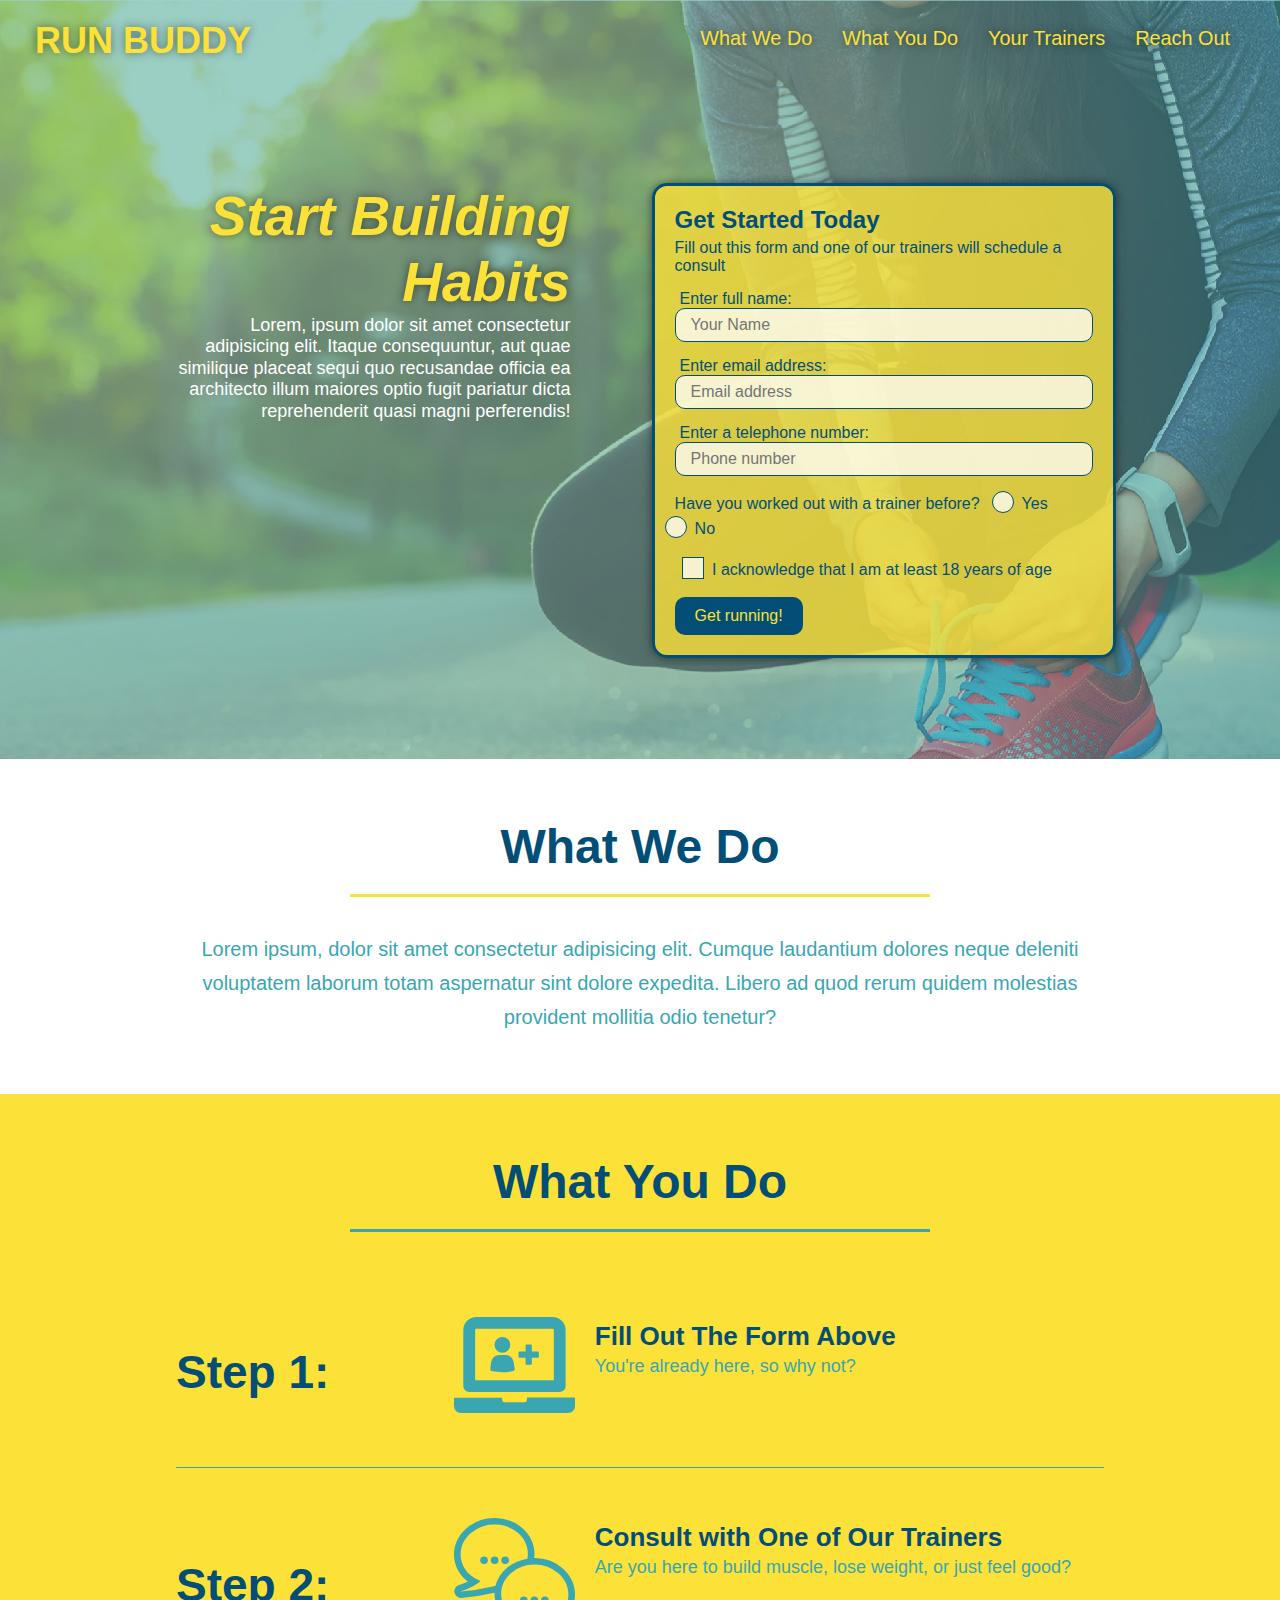
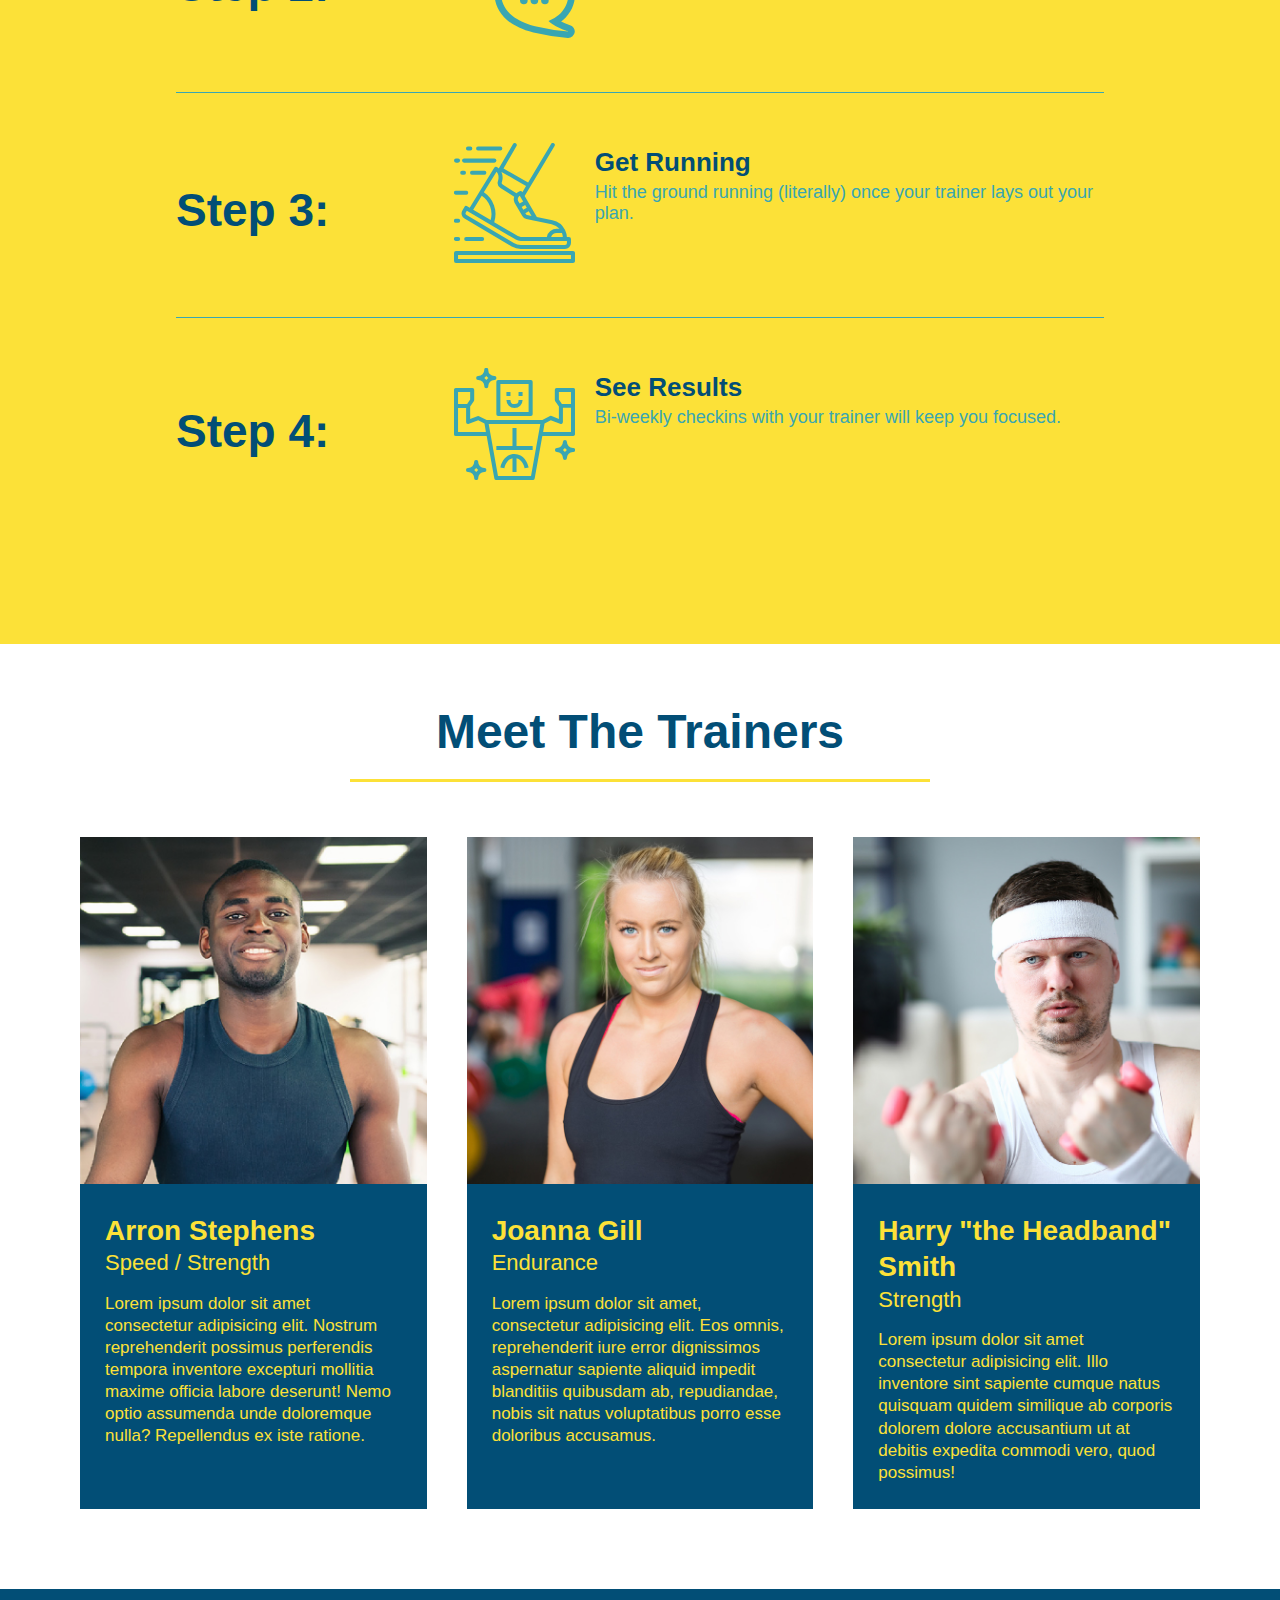
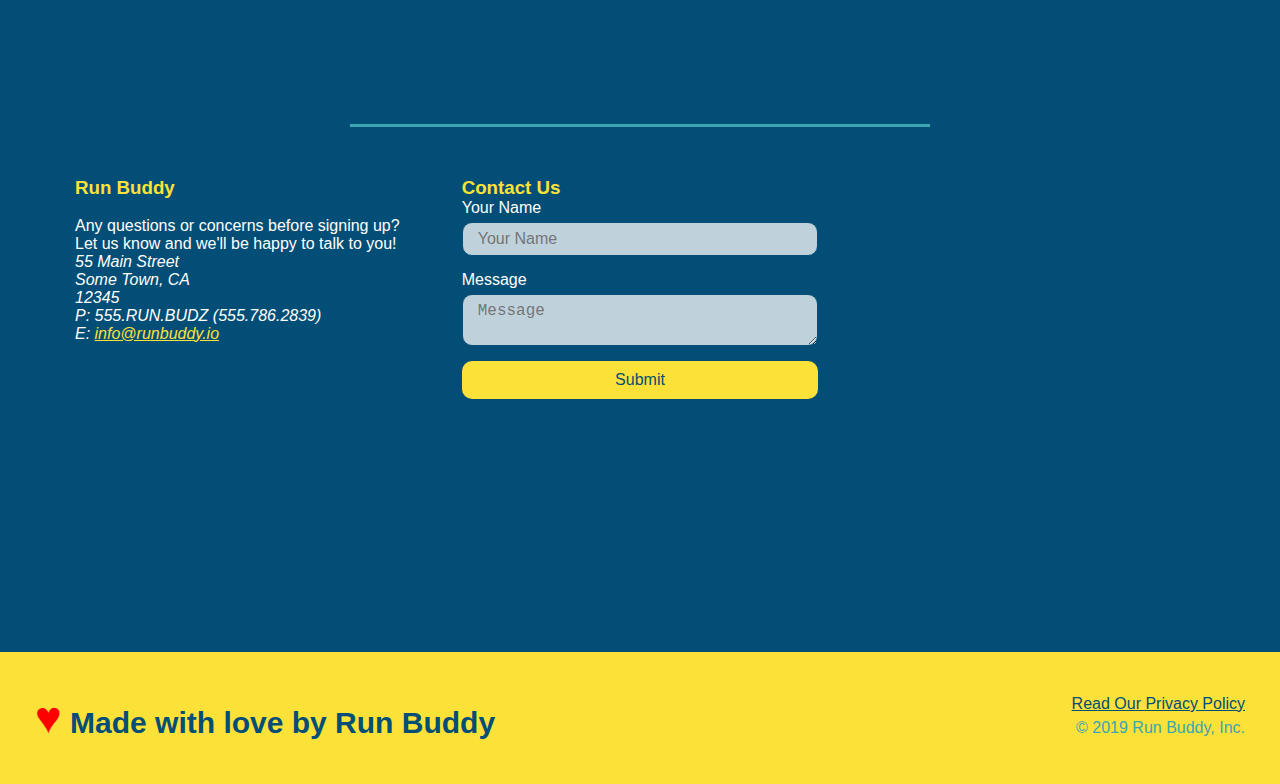
<file: index.html>
<!DOCTYPE html>
<html lang="en">

    <head>
        <meta charset="UFT-8" />
        <meta name="viewport" content="width=device-width, intial-scale=1.0" />
        <title>Run Buddy</title>
        <link rel="stylesheet" href="./assets/css/style.css" />
    </head>

    <body>

        <header>
            <h1>
                <a href="/">RUN BUDDY</a>
            </h1>
            <nav>
                <ul>
                    
                    <li>
                        <a href="#what-we-do">What We Do</a>
                    </li>
                    <li>
                        <a href="#what-you-do">What You Do</a>
                    </li>
                    <li>
                        <a href="#your-trainers">Your Trainers</a>
                    </li>
                    <li>
                        <a href="#reach-out">Reach Out</a>
                    </li>
                    
                </ul>
            </nav>
        </header>

        <!--hero jumbotron-->
        <section class="hero">
            <div class="hero-cta">
                <h2>Start Building Habits</h2>
                <p>
                    Lorem, ipsum dolor sit amet consectetur adipisicing elit. Itaque consequuntur, aut quae similique placeat sequi quo recusandae officia ea architecto illum maiores optio fugit pariatur dicta reprehenderit quasi magni perferendis!
                </p>
            </div>
            <div class="hero-form">
                <h3>Get Started Today</h3>
                <p>Fill out this form and one of our trainers will schedule a consult</p>
                <!--form element-->
                <form>
                    <label for="name">Enter full name:</label>
                    <input type="text" placeholder="Your Name" name="name" id="name" class="form-input"/>
                    <label for="email">Enter email address:</label>
                    <input type="email" placeholder="Email address" name="email" id="email" class="form-input"/>
                    <label for="phone">Enter a telephone number:</label>
                    <input type="tel" placeholder="Phone number" name="phone" id="phone" class="form-input"/>
                    <p>
                        Have you worked out with a trainer before?
                        <span class="radio-wrapper">
                            <input type="radio" name="trainer-confirm" id="trainer-yes" />
                            <label for="trainer-yes">Yes</label>
                        </span>
                        <span class="radio-wrapper">
                            <input type="radio" name="trainer-confirm" id="trainer-no" />
                            <label for="trainer-no">No</label>
                        </span>
                    </p>
                    <p>
                        <span class="checkbox-wrapper">
                            <input type="checkbox" name="18-confirm" id="18-yes" /> 
                            <label for="18-yes">
                                I acknowledge that I am at least 18 years of age
                            </label>
                        </span>   
                    </p>
                    <button type="submit">
                        Get running!
                    </button>
                </form>
            </div>
        </section>
        <!--End hero-->

        <!--What we do section-->
        <section id="what-we-do" class="intro">
           <div class="flex-row">
            <h2 class="section-title primary-border">What We Do</h2>
            </div>
            <div class="flex-row">
                <p>
               Lorem ipsum, dolor sit amet consectetur adipisicing elit. Cumque laudantium dolores neque deleniti voluptatem laborum totam aspernatur sint dolore expedita. Libero ad quod rerum quidem molestias provident mollitia odio tenetur?
                </p>
            </div>
        </section>

        <!--What you do section-->
        <section id="what-you-do" class="steps">
            <div class="flex-row">
            <h2 class="section-title secondary-border">What You Do</h2>
            </div>

            <div class="step">
                <h3>Step 1:</h3>
                <div class="step-info">
                    <div class="step-img">
                    
                        <img src="./assets/images/01-04-svgs/step-1.svg" alt=""/>
                    </div>
                    <div class="step-text">
                        <h4>Fill Out The Form Above</h4>
                        <p>You're already here, so why not?</p>
                    </div>
                </div>
            </div>

            <div class="step">
                <h3>Step 2:</h3>
                <div class="step-info">
                    <div class="step-img">
                        <img src="./assets/images/01-04-svgs/step-2.svg" alt="" />
                    </div>
                    <div class="step-text">
                        <h4>Consult with One of Our Trainers</h4>
                        <p>Are you here to build muscle, lose weight, or just feel good?</p>
                    </div>
                </div>
            </div>

            <div class="step">
                <h3>Step 3:</h3>
                <div class="step-info">
                    <div class="step-img">
                        <img src="./assets/images/01-04-svgs/step-3.svg" alt="" />
                    </div>
                    <div class="step-text">
                        <h4>Get Running</h4>
                        <p>Hit the ground running (literally) once your trainer lays out your plan.</p>
                    </div>
                </div>
            </div>

            <div class="step">
                <h3>Step 4:</h3>
                <div class="step-info">
                    <div class="step-img">
                        <img src="./assets/images/01-04-svgs/step-4.svg" alt="" />
                    </div>
                    <div class="step-text">
                        <h4>See Results</h4>
                        <p>Bi-weekly checkins with your trainer will keep you focused.</p>
                    </div>
                </div>
            </div>
        </section>

        <!--Meet the trainers section-->
        <section id="your-trainers">
            <div class="flex-row">
            <h2 class="section-title primary-border">Meet The Trainers</h2>
            </div>
            <div class="trainers">
                <article class="trainer">
                    <img src="./assets/images/01-05-trainers/trainer-1.jpg" alt="Arron Stephens in his workout clothes, ready to pump iron" />
                    <div class="trainer-bio">
                        <h3 class="trainer-name">Arron Stephens</h3>
                        <h4 class="trainer-role">Speed / Strength</h4>
                        <p>
                        Lorem ipsum dolor sit amet consectetur adipisicing elit. Nostrum reprehenderit possimus perferendis tempora inventore excepturi mollitia maxime officia labore deserunt! Nemo optio assumenda unde doloremque nulla? Repellendus ex iste ratione.
                        </p>
                    </div>
                </article>

                <article class="trainer">
                    <img src="./assets/images/01-05-trainers/trainer-2.jpg" alt="Joanna Gill cooling down after a workout" />
                    <div class="trainer-bio">
                        <h3 class="trainer-name">Joanna Gill</h3>
                        <h4 class="trainer-role">Endurance</h4>
                        <p>
                        Lorem ipsum dolor sit amet, consectetur adipisicing elit. Eos omnis, reprehenderit iure error dignissimos aspernatur sapiente aliquid impedit blanditiis quibusdam ab, repudiandae, nobis sit natus voluptatibus porro esse doloribus accusamus.
                        </p>
                    </div>
                </article>

                <article class="trainer">
                    <img src="./assets/images/01-05-trainers/trainer-3.jpg" alt="Harry Smith wearing a headband and comically lifting small pink weights" />
                    <div class="trainer-bio">
                        <h3 class="trainer-name">Harry "the Headband" Smith</h3>
                        <h4 class="trainer-role">Strength</h4>
                        <p>
                        Lorem ipsum dolor sit amet consectetur adipisicing elit. Illo inventore sint sapiente cumque natus quisquam quidem similique ab corporis dolorem dolore accusantium ut at debitis expedita commodi vero, quod possimus!
                        </p>
                    </div>
                </article>
            </div>
        </section>

        <!--Reach out section-->
        <section id="reach-out" class="contact"> 
            <h2 class="section-title secondary-border">Reach Out</h2>
            <div class="contact-info">
                <div>
                    <h3>Run Buddy</h3>
                    <p>
                    <br/>
                    Any questions or concerns before signing up?
                    <br/>
                    Let us know and we'll be happy to talk to you!
                    </p>
                    <address>
                    55 Main Street <br/>
                    Some Town, CA <br/>
                    12345<br/>
                    P: 555.RUN.BUDZ (555.786.2839)<br/>
                    E: <a href="mailto:info@runbuddy.io">info@runbuddy.io</a>
                    </address>
                </div>
                <div class="contact-form">
                    <h3>Contact Us</h3>
                    <form>
                        <label for="contact-name">Your Name</label>
                        <input type="text" id="contact-name" placeholder="Your Name"/>

                        <label for="contact-message">Message</label>
                        <textarea id="ntact-message" placeholder="Message"></textarea>

                        <button type="submit">Submit</button>
                    </form>
                </div>
            
                <iframe src="https://www.google.com/maps/embed?pb=!1m18!1m12!1m3!1d2824.956876435291!2d-93.13437558463787!3d44.92421247909829!2m3!1f0!2f0!3f0!3m2!1i1024!2i768!4f13.1!3m3!1m2!1s0x87f62afc04e13765%3A0x6ba82b7fe0248fc9!2sMojo%20Monkey%20Donuts!5e0!3m2!1sen!2sus!4v1651089837836!5m2!1sen!2sus" style="border:0;" allowfullscreen="" loading="lazy" referrerpolicy="no-referrer-when-downgrade"></iframe>
                
                
            </div>
        </section>

        <!--footer-->
        <footer>
            <h2> <span style= "font-size: 150%; color: red;">&hearts;</span> Made with love by Run Buddy</h2>
            <div>
                <a href="./privacy-policy.html">Read Our Privacy Policy</a><br />
                &copy; 2019 Run Buddy, Inc.
            </div>
        </footer>

    </body>

</html>
</file>
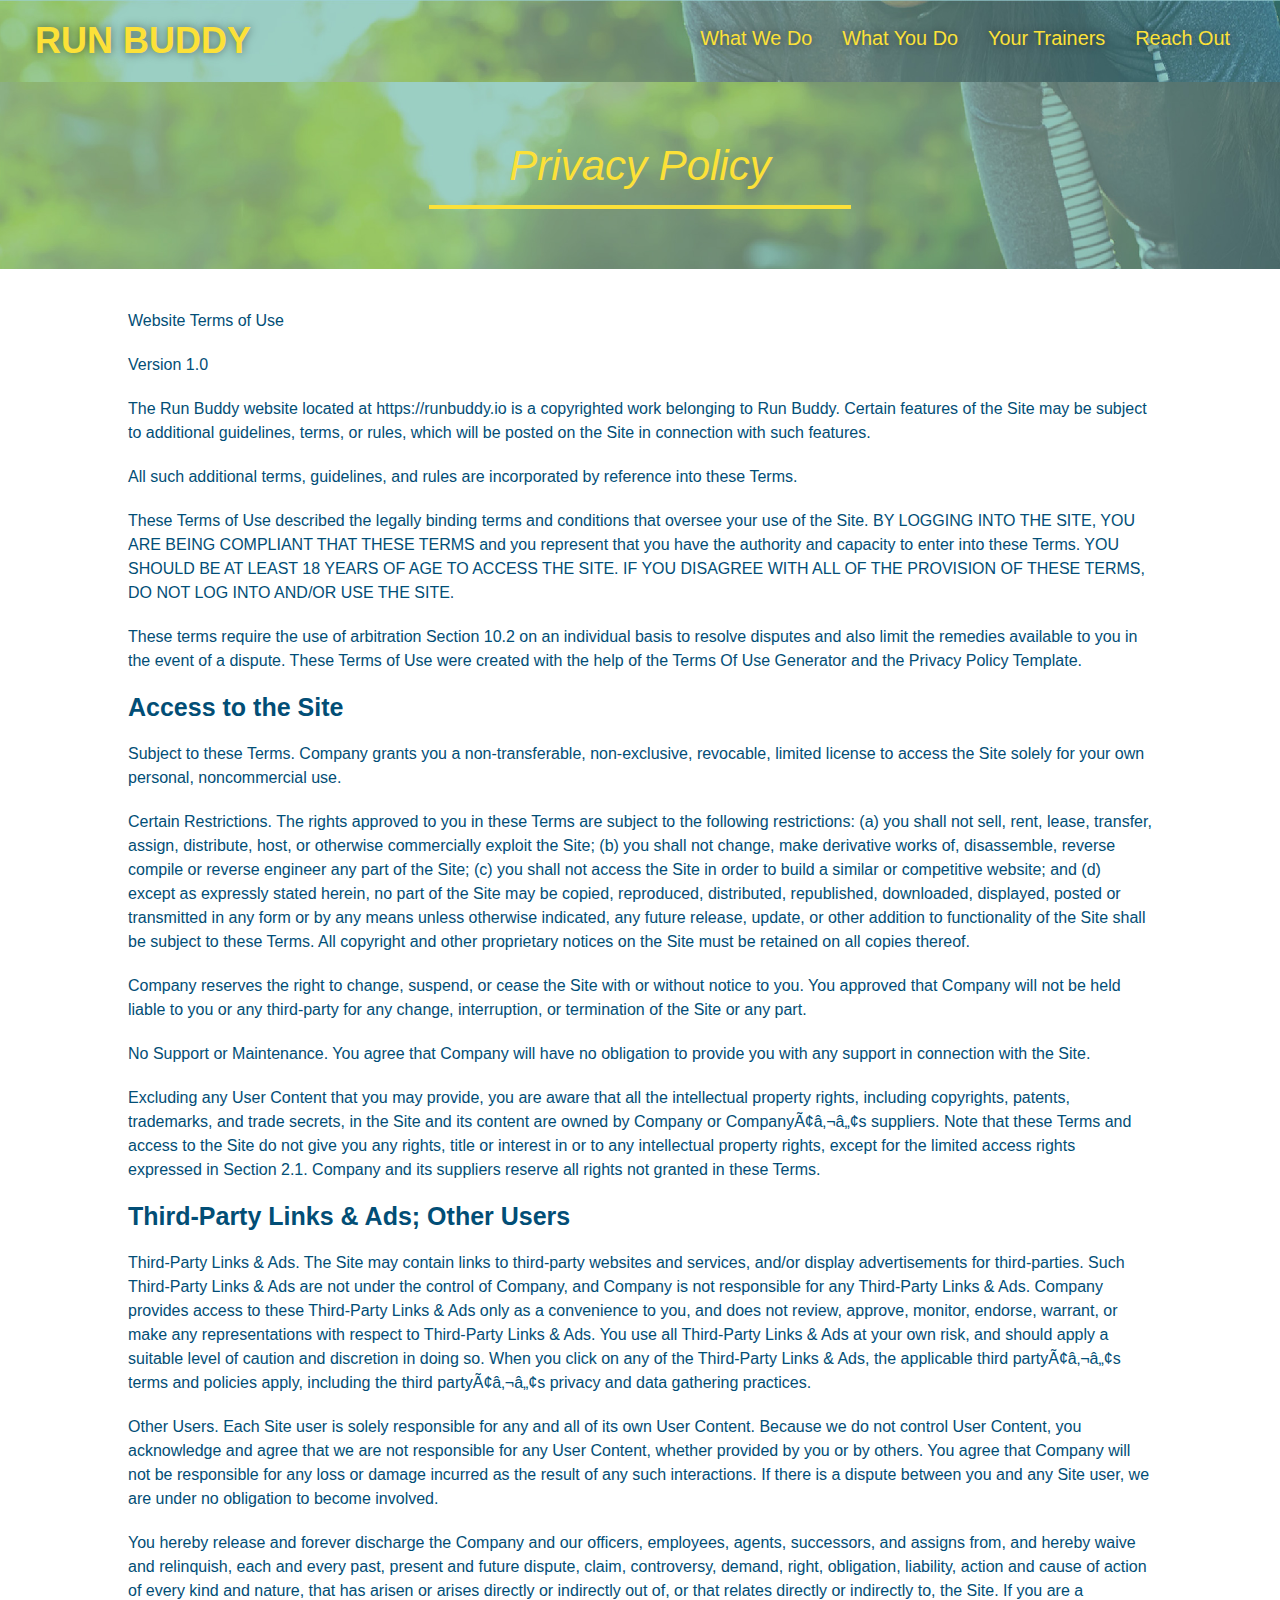
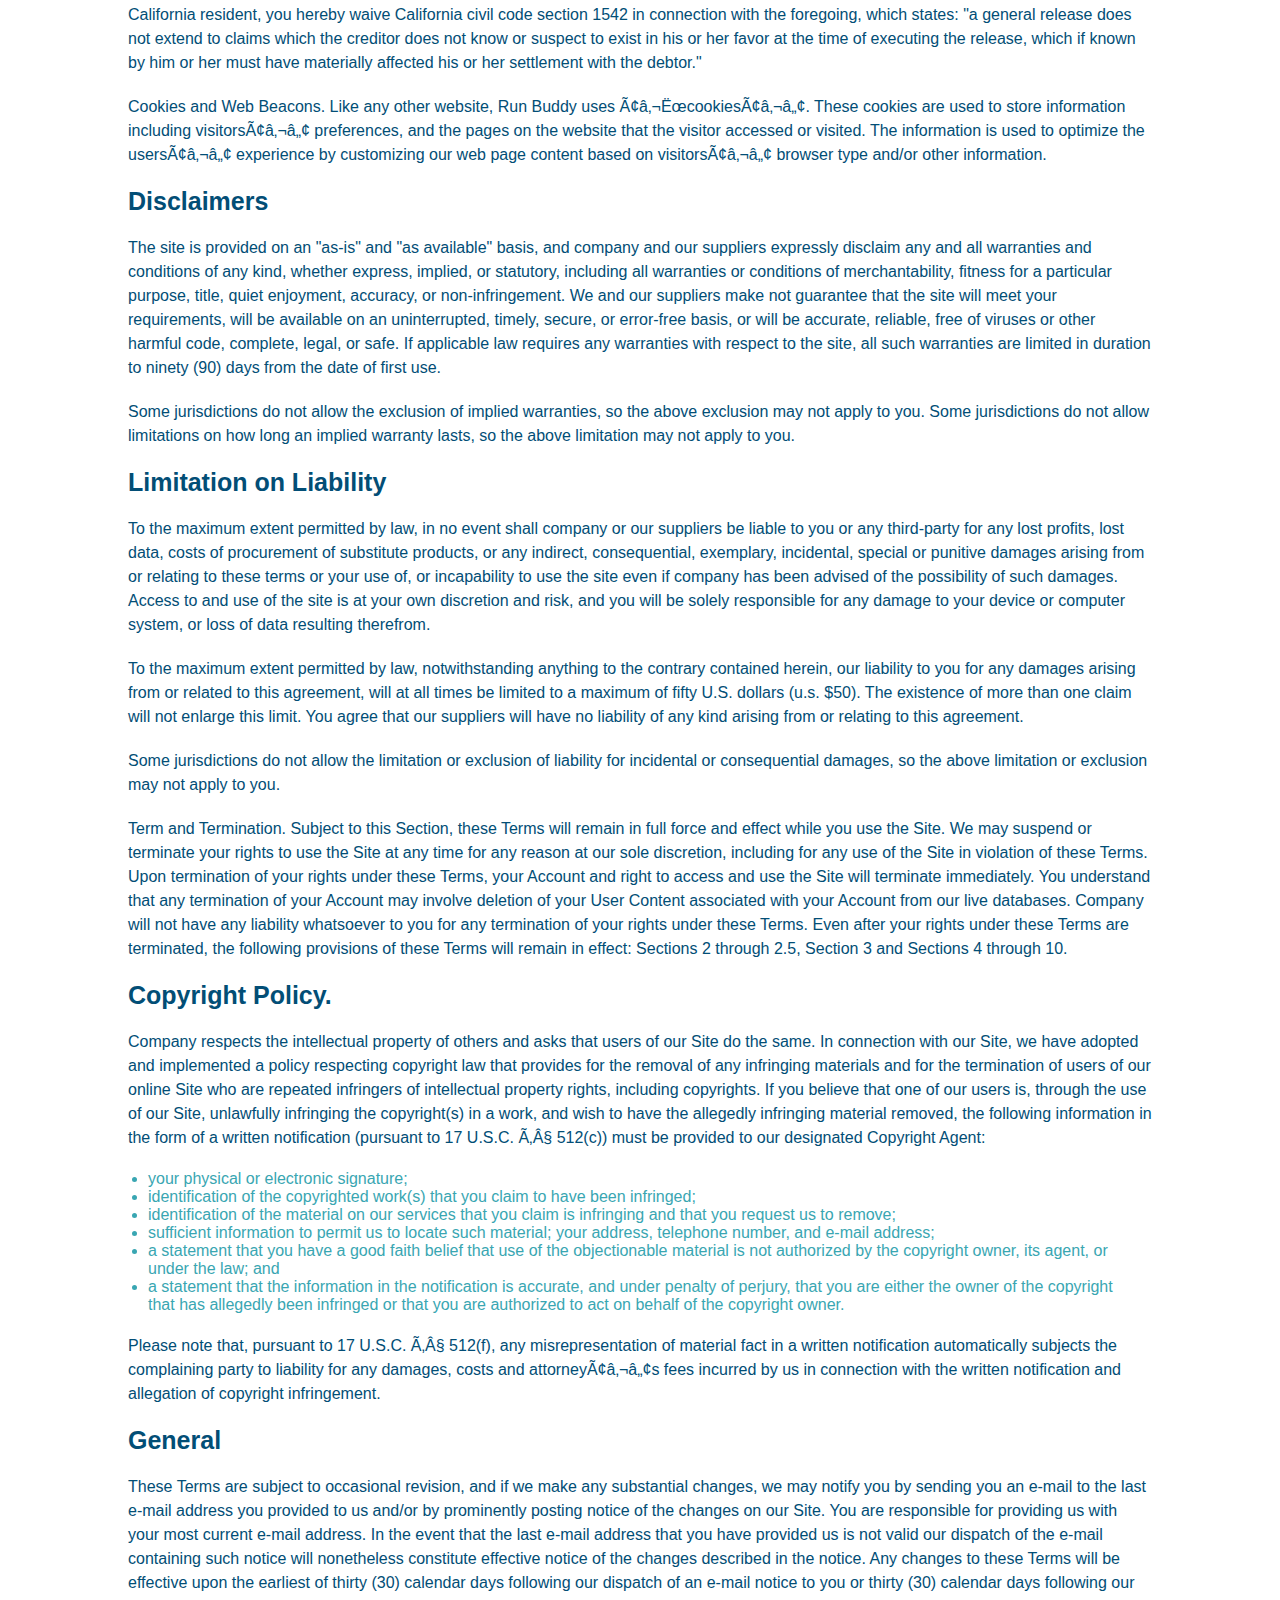
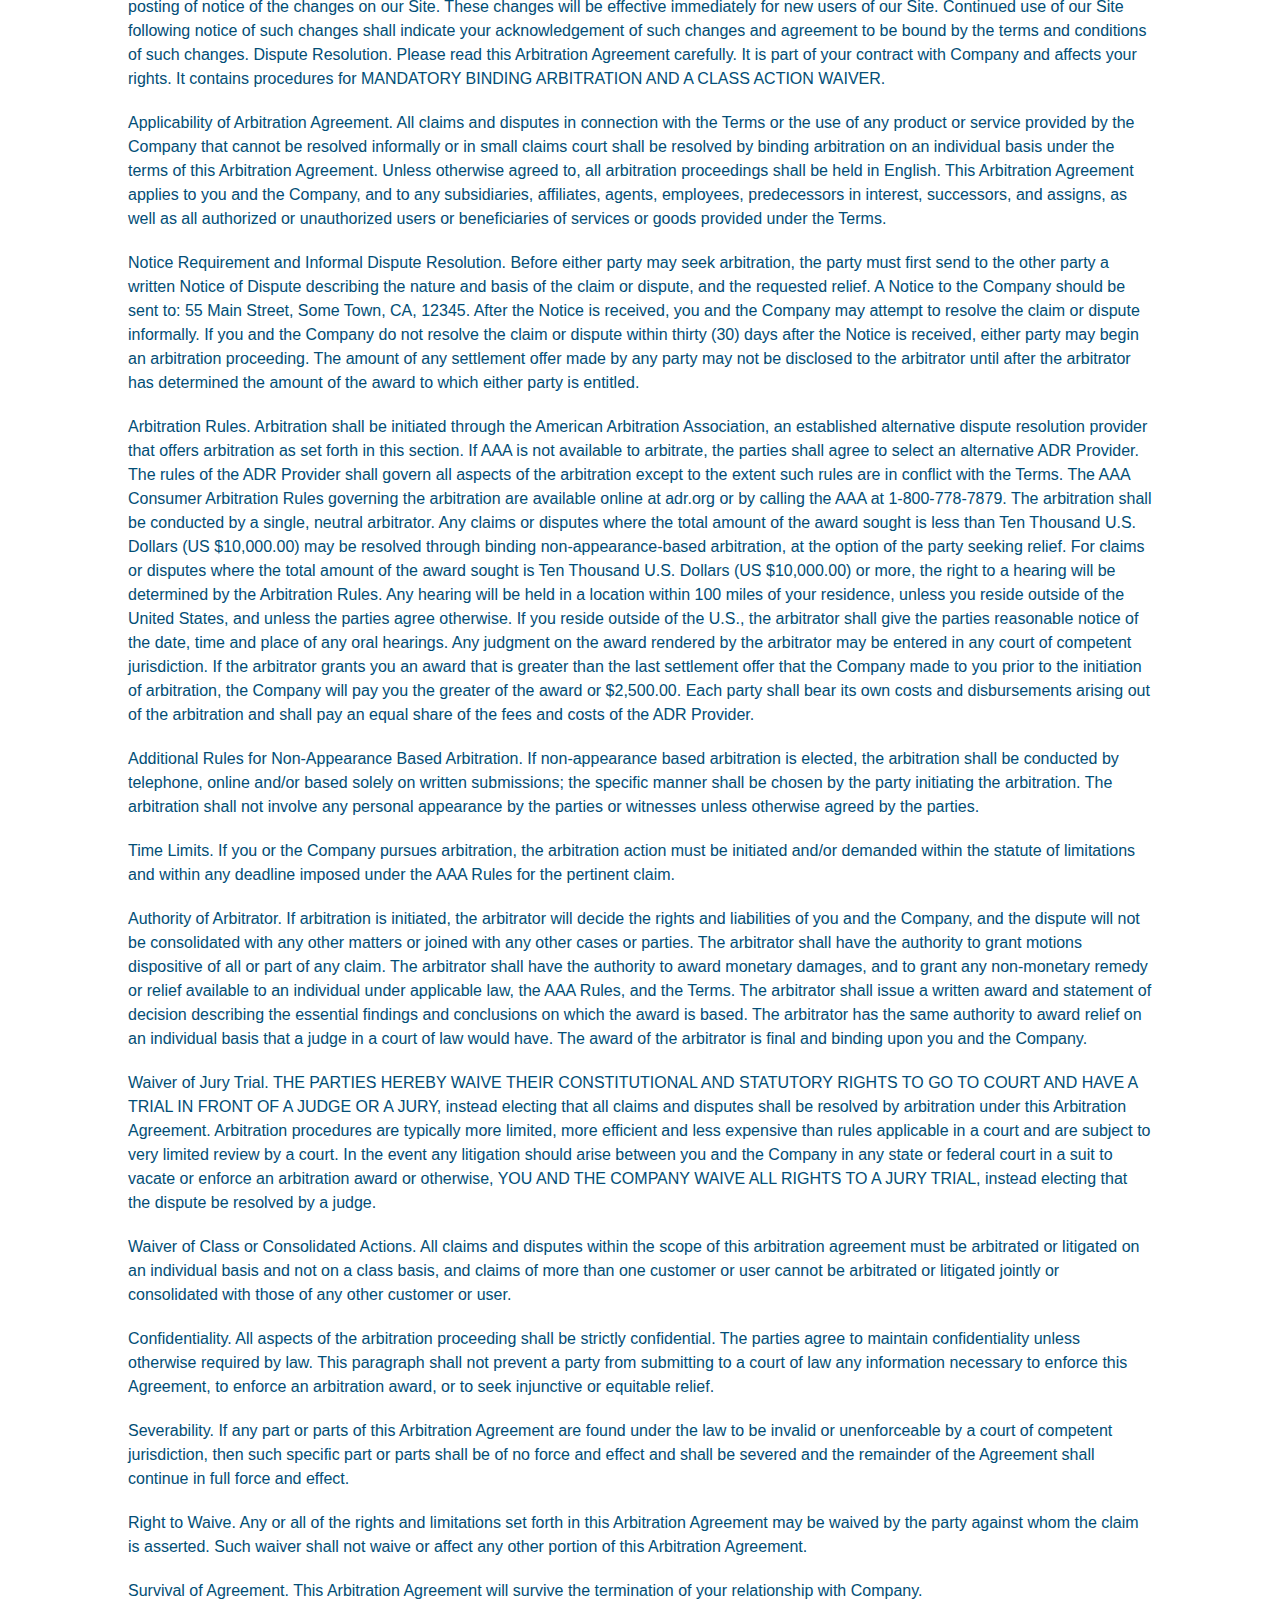
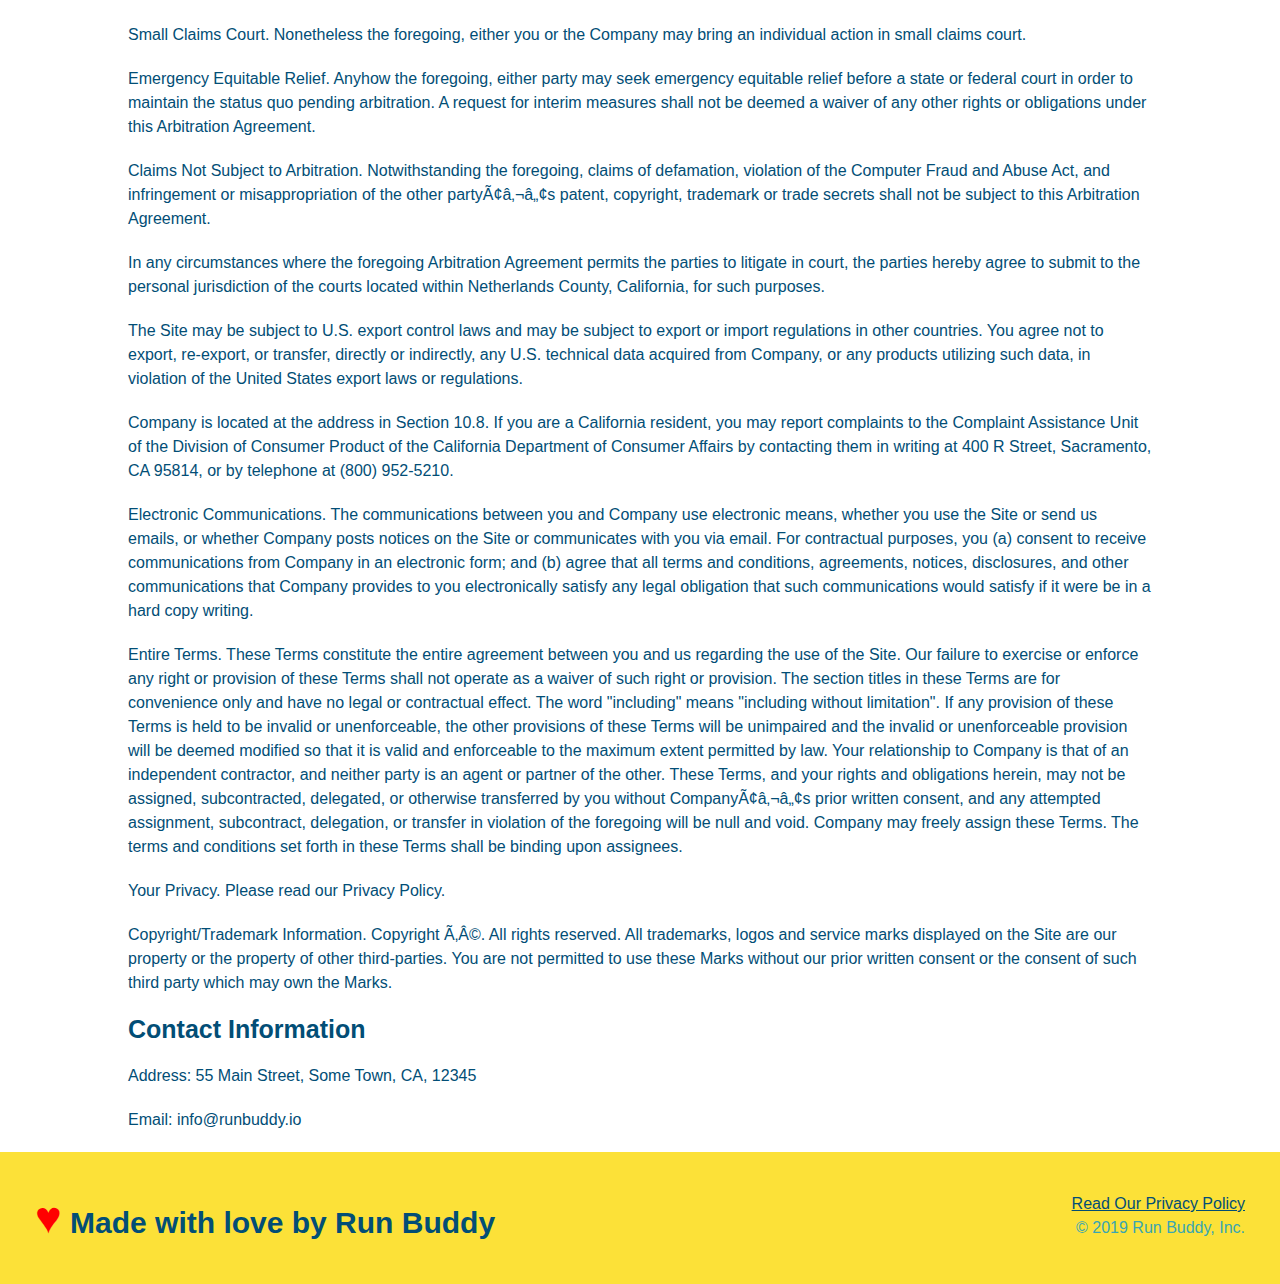
<file: privacy-policy.html>
<!DOCTYPE html>
<html lang="en">

<head>
    <meta charset="uft-8" />
    <meta name="viewport" content="width=device-width, initial-scale=1.0" />
    <title>Privacy Policy-Run Buddy</title>
    <link rel="stylesheet" href="./assets/css/style.css" />
    <link rel="stylesheet" href="./assets/css/secondary-styles.css" />
</head>

<body>
    <header>
        <h1>
            <a href="/">RUN BUDDY</a>
        </h1>
        <nav>
            <ul>
                
                <li>
                    <a href="./index.html#what-we-do">What We Do</a>
                </li>
                <li>
                    <a href="./index.html#what-you-do">What You Do</a>
                </li>
                <li>
                    <a href="./index.html#your-trainers">Your Trainers</a>
                </li>
                <li>
                    <a href="./index.html#reach-out">Reach Out</a>
                </li>
                
            </ul>
        </nav>
    </header>
    <section class="hero">
        <h2 class="page-title">
            Privacy Policy
        </h2>
    </section>
    <article class="secondary-content">
        <p>
            Website Terms of Use
          </p>
    
          <p>
            Version 1.0
          </p>
    
          <p>
            The Run Buddy website located at https://runbuddy.io is a copyrighted work belonging to Run Buddy. Certain
            features of the Site may be subject to additional guidelines, terms, or rules, which will be posted on the Site
            in connection with such features.
          </p>
    
          <p>
            All such additional terms, guidelines, and rules are incorporated by reference into these Terms.
          </p>
    
          <p>
            These Terms of Use described the legally binding terms and conditions that oversee your use of the Site. BY
            LOGGING INTO THE SITE, YOU ARE BEING COMPLIANT THAT THESE TERMS and you represent that you have the authority
            and capacity to enter into these Terms. YOU SHOULD BE AT LEAST 18 YEARS OF AGE TO ACCESS THE SITE. IF YOU
            DISAGREE WITH ALL OF THE PROVISION OF THESE TERMS, DO NOT LOG INTO AND/OR USE THE SITE.
          </p>
    
          <p>
            These terms require the use of arbitration Section 10.2 on an individual basis to resolve disputes and also
            limit the remedies available to you in the event of a dispute. These Terms of Use were created with the help of
            the Terms Of Use Generator and the Privacy Policy Template.
          </p>
    
          <h3>
            Access to the Site
          </h3>
    
          <p>
            Subject to these Terms. Company grants you a non-transferable, non-exclusive, revocable, limited license to
            access the Site solely for your own personal, noncommercial use.
          </p>
    
          <p>
            Certain Restrictions. The rights approved to you in these Terms are subject to the following restrictions: (a)
            you shall not sell, rent, lease, transfer, assign, distribute, host, or otherwise commercially exploit the Site;
            (b) you shall not change, make derivative works of, disassemble, reverse compile or reverse engineer any part of
            the Site; (c) you shall not access the Site in order to build a similar or competitive website; and (d) except
            as expressly stated herein, no part of the Site may be copied, reproduced, distributed, republished, downloaded,
            displayed, posted or transmitted in any form or by any means unless otherwise indicated, any future release,
            update, or other addition to functionality of the Site shall be subject to these Terms. All copyright and other
            proprietary notices on the Site must be retained on all copies thereof.
          </p>
    
          <p>
            Company reserves the right to change, suspend, or cease the Site with or without notice to you. You approved
            that Company will not be held liable to you or any third-party for any change, interruption, or termination of
            the Site or any part.
          </p>
    
          <p>
            No Support or Maintenance. You agree that Company will have no obligation to provide you with any support in
            connection with the Site.
          </p>
    
          <p>
            Excluding any User Content that you may provide, you are aware that all the intellectual property rights,
            including copyrights, patents, trademarks, and trade secrets, in the Site and its content are owned by Company
            or Companyâ€™s suppliers. Note that these Terms and access to the Site do not give you any rights, title or
            interest in or to any intellectual property rights, except for the limited access rights expressed in Section
            2.1. Company and its suppliers reserve all rights not granted in these Terms.
          </p>
    
          <h3>
            Third-Party Links & Ads; Other Users
          </h3>
    
          <p>
            Third-Party Links & Ads. The Site may contain links to third-party websites and services, and/or display
            advertisements for third-parties. Such Third-Party Links & Ads are not under the control of Company, and Company
            is not responsible for any Third-Party Links & Ads. Company provides access to these Third-Party Links & Ads
            only as a convenience to you, and does not review, approve, monitor, endorse, warrant, or make any
            representations with respect to Third-Party Links & Ads. You use all Third-Party Links & Ads at your own risk,
            and should apply a suitable level of caution and discretion in doing so. When you click on any of the
            Third-Party Links & Ads, the applicable third partyâ€™s terms and policies apply, including the third partyâ€™s
            privacy and data gathering practices.
          </p>
    
          <p>
            Other Users. Each Site user is solely responsible for any and all of its own User Content. Because we do not
            control User Content, you acknowledge and agree that we are not responsible for any User Content, whether
            provided by you or by others. You agree that Company will not be responsible for any loss or damage incurred as
            the result of any such interactions. If there is a dispute between you and any Site user, we are under no
            obligation to become involved.
          </p>
    
          <p>
            You hereby release and forever discharge the Company and our officers, employees, agents, successors, and
            assigns from, and hereby waive and relinquish, each and every past, present and future dispute, claim,
            controversy, demand, right, obligation, liability, action and cause of action of every kind and nature, that has
            arisen or arises directly or indirectly out of, or that relates directly or indirectly to, the Site. If you are
            a California resident, you hereby waive California civil code section 1542 in connection with the foregoing,
            which states: "a general release does not extend to claims which the creditor does not know or suspect to exist
            in his or her favor at the time of executing the release, which if known by him or her must have materially
            affected his or her settlement with the debtor."
          </p>
    
          <p>
            Cookies and Web Beacons. Like any other website, Run Buddy uses â€˜cookiesâ€™. These cookies are used to store
            information including visitorsâ€™ preferences, and the pages on the website that the visitor accessed or visited.
            The information is used to optimize the usersâ€™ experience by customizing our web page content based on visitorsâ€™
            browser type and/or other information.
          </p>
    
          <h3>
            Disclaimers
          </h3>
    
          <p>
            The site is provided on an "as-is" and "as available" basis, and company and our suppliers expressly disclaim
            any and all warranties and conditions of any kind, whether express, implied, or statutory, including all
            warranties or conditions of merchantability, fitness for a particular purpose, title, quiet enjoyment, accuracy,
            or non-infringement. We and our suppliers make not guarantee that the site will meet your requirements, will be
            available on an uninterrupted, timely, secure, or error-free basis, or will be accurate, reliable, free of
            viruses or other harmful code, complete, legal, or safe. If applicable law requires any warranties with respect
            to the site, all such warranties are limited in duration to ninety (90) days from the date of first use.
          </p>
    
          <p>
            Some jurisdictions do not allow the exclusion of implied warranties, so the above exclusion may not apply to
            you. Some jurisdictions do not allow limitations on how long an implied warranty lasts, so the above limitation
            may not apply to you.
          </p>
    
          <h3>
            Limitation on Liability
          </h3>
    
          <p>
            To the maximum extent permitted by law, in no event shall company or our suppliers be liable to you or any
            third-party for any lost profits, lost data, costs of procurement of substitute products, or any indirect,
            consequential, exemplary, incidental, special or punitive damages arising from or relating to these terms or
            your use of, or incapability to use the site even if company has been advised of the possibility of such
            damages. Access to and use of the site is at your own discretion and risk, and you will be solely responsible
            for any damage to your device or computer system, or loss of data resulting therefrom.
          </p>
    
          <p>
            To the maximum extent permitted by law, notwithstanding anything to the contrary contained herein, our liability
            to you for any damages arising from or related to this agreement, will at all times be limited to a maximum of
            fifty U.S. dollars (u.s. $50). The existence of more than one claim will not enlarge this limit. You agree that
            our suppliers will have no liability of any kind arising from or relating to this agreement.
          </p>
    
          <p>
            Some jurisdictions do not allow the limitation or exclusion of liability for incidental or consequential
            damages, so the above limitation or exclusion may not apply to you.
          </p>
    
          <p>
            Term and Termination. Subject to this Section, these Terms will remain in full force and effect while you use
            the Site. We may suspend or terminate your rights to use the Site at any time for any reason at our sole
            discretion, including for any use of the Site in violation of these Terms. Upon termination of your rights under
            these Terms, your Account and right to access and use the Site will terminate immediately. You understand that
            any termination of your Account may involve deletion of your User Content associated with your Account from our
            live databases. Company will not have any liability whatsoever to you for any termination of your rights under
            these Terms. Even after your rights under these Terms are terminated, the following provisions of these Terms
            will remain in effect: Sections 2 through 2.5, Section 3 and Sections 4 through 10.
          </p>
    
          <h3>
            Copyright Policy.
          </h3>
    
          <p>
            Company respects the intellectual property of others and asks that users of our Site do the same. In connection
            with our Site, we have adopted and implemented a policy respecting copyright law that provides for the removal
            of any infringing materials and for the termination of users of our online Site who are repeated infringers of
            intellectual property rights, including copyrights. If you believe that one of our users is, through the use of
            our Site, unlawfully infringing the copyright(s) in a work, and wish to have the allegedly infringing material
            removed, the following information in the form of a written notification (pursuant to 17 U.S.C. Â§ 512(c)) must
            be provided to our designated Copyright Agent:
          </p>
    
          <ul>
            <li>
              your physical or electronic signature;
            </li>
            <li>
              identification of the copyrighted work(s) that you claim to have been infringed;
            </li>
            <li>
              identification of the material on our services that you claim is infringing and that you request us to remove;
            </li>
            <li>
              sufficient information to permit us to locate such material; your address, telephone number, and e-mail
              address;
            </li>
            <li>
              a statement that you have a good faith belief that use of the objectionable material is not authorized by the
              copyright owner, its agent, or under the law; and
            </li>
            <li>
              a statement that the information in the notification is accurate, and under penalty of perjury, that you are
              either the owner of the copyright that has allegedly been infringed or that you are authorized to act on
              behalf of the copyright owner.
            </li>
          </ul>
    
          <p>
            Please note that, pursuant to 17 U.S.C. Â§ 512(f), any misrepresentation of material fact in a written
            notification automatically subjects the complaining party to liability for any damages, costs and attorneyâ€™s
            fees incurred by us in connection with the written notification and allegation of copyright infringement.
          </p>
    
          <h3>
            General
          </h3>
    
          <p>
            These Terms are subject to occasional revision, and if we make any substantial changes, we may notify you by
            sending you an e-mail to the last e-mail address you provided to us and/or by prominently posting notice of the
            changes on our Site. You are responsible for providing us with your most current e-mail address. In the event
            that the last e-mail address that you have provided us is not valid our dispatch of the e-mail containing such
            notice will nonetheless constitute effective notice of the changes described in the notice. Any changes to these
            Terms will be effective upon the earliest of thirty (30) calendar days following our dispatch of an e-mail
            notice to you or thirty (30) calendar days following our posting of notice of the changes on our Site. These
            changes will be effective immediately for new users of our Site. Continued use of our Site following notice of
            such changes shall indicate your acknowledgement of such changes and agreement to be bound by the terms and
            conditions of such changes. Dispute Resolution. Please read this Arbitration Agreement carefully. It is part of
            your contract with Company and affects your rights. It contains procedures for MANDATORY BINDING ARBITRATION AND
            A CLASS ACTION WAIVER.
          </p>
    
          <p>
            Applicability of Arbitration Agreement. All claims and disputes in connection with the Terms or the use of any
            product or service provided by the Company that cannot be resolved informally or in small claims court shall be
            resolved by binding arbitration on an individual basis under the terms of this Arbitration Agreement. Unless
            otherwise agreed to, all arbitration proceedings shall be held in English. This Arbitration Agreement applies to
            you and the Company, and to any subsidiaries, affiliates, agents, employees, predecessors in interest,
            successors, and assigns, as well as all authorized or unauthorized users or beneficiaries of services or goods
            provided under the Terms.
          </p>
    
          <p>
            Notice Requirement and Informal Dispute Resolution. Before either party may seek arbitration, the party must
            first send to the other party a written Notice of Dispute describing the nature and basis of the claim or
            dispute, and the requested relief. A Notice to the Company should be sent to: 55 Main Street, Some Town, CA,
            12345. After the Notice is received, you and the Company may attempt to resolve the claim or dispute informally.
            If you and the Company do not resolve the claim or dispute within thirty (30) days after the Notice is received,
            either party may begin an arbitration proceeding. The amount of any settlement offer made by any party may not
            be disclosed to the arbitrator until after the arbitrator has determined the amount of the award to which either
            party is entitled.
          </p>
    
          <p>
            Arbitration Rules. Arbitration shall be initiated through the American Arbitration Association, an established
            alternative dispute resolution provider that offers arbitration as set forth in this section. If AAA is not
            available to arbitrate, the parties shall agree to select an alternative ADR Provider. The rules of the ADR
            Provider shall govern all aspects of the arbitration except to the extent such rules are in conflict with the
            Terms. The AAA Consumer Arbitration Rules governing the arbitration are available online at adr.org or by
            calling the AAA at 1-800-778-7879. The arbitration shall be conducted by a single, neutral arbitrator. Any
            claims or disputes where the total amount of the award sought is less than Ten Thousand U.S. Dollars (US
            $10,000.00) may be resolved through binding non-appearance-based arbitration, at the option of the party seeking
            relief. For claims or disputes where the total amount of the award sought is Ten Thousand U.S. Dollars (US
            $10,000.00) or more, the right to a hearing will be determined by the Arbitration Rules. Any hearing will be
            held in a location within 100 miles of your residence, unless you reside outside of the United States, and
            unless the parties agree otherwise. If you reside outside of the U.S., the arbitrator shall give the parties
            reasonable notice of the date, time and place of any oral hearings. Any judgment on the award rendered by the
            arbitrator may be entered in any court of competent jurisdiction. If the arbitrator grants you an award that is
            greater than the last settlement offer that the Company made to you prior to the initiation of arbitration, the
            Company will pay you the greater of the award or $2,500.00. Each party shall bear its own costs and
            disbursements arising out of the arbitration and shall pay an equal share of the fees and costs of the ADR
            Provider.
          </p>
    
          <p>
            Additional Rules for Non-Appearance Based Arbitration. If non-appearance based arbitration is elected, the
            arbitration shall be conducted by telephone, online and/or based solely on written submissions; the specific
            manner shall be chosen by the party initiating the arbitration. The arbitration shall not involve any personal
            appearance by the parties or witnesses unless otherwise agreed by the parties.
          </p>
    
          <p>
            Time Limits. If you or the Company pursues arbitration, the arbitration action must be initiated and/or demanded
            within the statute of limitations and within any deadline imposed under the AAA Rules for the pertinent claim.
          </p>
    
          <p>
            Authority of Arbitrator. If arbitration is initiated, the arbitrator will decide the rights and liabilities of
            you and the Company, and the dispute will not be consolidated with any other matters or joined with any other
            cases or parties. The arbitrator shall have the authority to grant motions dispositive of all or part of any
            claim. The arbitrator shall have the authority to award monetary damages, and to grant any non-monetary remedy
            or relief available to an individual under applicable law, the AAA Rules, and the Terms. The arbitrator shall
            issue a written award and statement of decision describing the essential findings and conclusions on which the
            award is based. The arbitrator has the same authority to award relief on an individual basis that a judge in a
            court of law would have. The award of the arbitrator is final and binding upon you and the Company.
          </p>
    
          <p>
            Waiver of Jury Trial. THE PARTIES HEREBY WAIVE THEIR CONSTITUTIONAL AND STATUTORY RIGHTS TO GO TO COURT AND HAVE
            A TRIAL IN FRONT OF A JUDGE OR A JURY, instead electing that all claims and disputes shall be resolved by
            arbitration under this Arbitration Agreement. Arbitration procedures are typically more limited, more efficient
            and less expensive than rules applicable in a court and are subject to very limited review by a court. In the
            event any litigation should arise between you and the Company in any state or federal court in a suit to vacate
            or enforce an arbitration award or otherwise, YOU AND THE COMPANY WAIVE ALL RIGHTS TO A JURY TRIAL, instead
            electing that the dispute be resolved by a judge.
          </p>
    
          <p>
            Waiver of Class or Consolidated Actions. All claims and disputes within the scope of this arbitration agreement
            must be arbitrated or litigated on an individual basis and not on a class basis, and claims of more than one
            customer or user cannot be arbitrated or litigated jointly or consolidated with those of any other customer or
            user.
          </p>
    
          <p>
            Confidentiality. All aspects of the arbitration proceeding shall be strictly confidential. The parties agree to
            maintain confidentiality unless otherwise required by law. This paragraph shall not prevent a party from
            submitting to a court of law any information necessary to enforce this Agreement, to enforce an arbitration
            award, or to seek injunctive or equitable relief.
          </p>
    
          <p>
            Severability. If any part or parts of this Arbitration Agreement are found under the law to be invalid or
            unenforceable by a court of competent jurisdiction, then such specific part or parts shall be of no force and
            effect and shall be severed and the remainder of the Agreement shall continue in full force and effect.
          </p>
    
          <p>
            Right to Waive. Any or all of the rights and limitations set forth in this Arbitration Agreement may be waived
            by the party against whom the claim is asserted. Such waiver shall not waive or affect any other portion of this
            Arbitration Agreement.
          </p>
    
          <p>
            Survival of Agreement. This Arbitration Agreement will survive the termination of your relationship with
            Company.
          </p>
    
          <p>
            Small Claims Court. Nonetheless the foregoing, either you or the Company may bring an individual action in small
            claims court.
          </p>
    
          <p>
            Emergency Equitable Relief. Anyhow the foregoing, either party may seek emergency equitable relief before a
            state or federal court in order to maintain the status quo pending arbitration. A request for interim measures
            shall not be deemed a waiver of any other rights or obligations under this Arbitration Agreement.
          </p>
    
          <p>
            Claims Not Subject to Arbitration. Notwithstanding the foregoing, claims of defamation, violation of the
            Computer Fraud and Abuse Act, and infringement or misappropriation of the other partyâ€™s patent, copyright,
            trademark or trade secrets shall not be subject to this Arbitration Agreement.
          </p>
    
          <p>
            In any circumstances where the foregoing Arbitration Agreement permits the parties to litigate in court, the
            parties hereby agree to submit to the personal jurisdiction of the courts located within Netherlands County,
            California, for such purposes.
          </p>
    
          <p>
            The Site may be subject to U.S. export control laws and may be subject to export or import regulations in other
            countries. You agree not to export, re-export, or transfer, directly or indirectly, any U.S. technical data
            acquired from Company, or any products utilizing such data, in violation of the United States export laws or
            regulations.
          </p>
    
          <p>
            Company is located at the address in Section 10.8. If you are a California resident, you may report complaints
            to the Complaint Assistance Unit of the Division of Consumer Product of the California Department of Consumer
            Affairs by contacting them in writing at 400 R Street, Sacramento, CA 95814, or by telephone at (800) 952-5210.
          </p>
    
          <p>
            Electronic Communications. The communications between you and Company use electronic means, whether you use the
            Site or send us emails, or whether Company posts notices on the Site or communicates with you via email. For
            contractual purposes, you (a) consent to receive communications from Company in an electronic form; and (b)
            agree that all terms and conditions, agreements, notices, disclosures, and other communications that Company
            provides to you electronically satisfy any legal obligation that such communications would satisfy if it were be
            in a hard copy writing.
          </p>
    
          <p>
            Entire Terms. These Terms constitute the entire agreement between you and us regarding the use of the Site. Our
            failure to exercise or enforce any right or provision of these Terms shall not operate as a waiver of such right
            or provision. The section titles in these Terms are for convenience only and have no legal or contractual
            effect. The word "including" means "including without limitation". If any provision of these Terms is held to be
            invalid or unenforceable, the other provisions of these Terms will be unimpaired and the invalid or
            unenforceable provision will be deemed modified so that it is valid and enforceable to the maximum extent
            permitted by law. Your relationship to Company is that of an independent contractor, and neither party is an
            agent or partner of the other. These Terms, and your rights and obligations herein, may not be assigned,
            subcontracted, delegated, or otherwise transferred by you without Companyâ€™s prior written consent, and any
            attempted assignment, subcontract, delegation, or transfer in violation of the foregoing will be null and void.
            Company may freely assign these Terms. The terms and conditions set forth in these Terms shall be binding upon
            assignees.
          </p>
    
          <p>
            Your Privacy. Please read our Privacy Policy.
          </p>
    
          <p>
            Copyright/Trademark Information. Copyright Â©. All rights reserved. All trademarks, logos and service marks
            displayed on the Site are our property or the property of other third-parties. You are not permitted to use
            these Marks without our prior written consent or the consent of such third party which may own the Marks.
          </p>
    
          <h3>
            Contact Information
          </h3>
    
          <p>
            Address: 55 Main Street, Some Town, CA, 12345
          </p>
    
          <p>
            Email: info@runbuddy.io
          </p>
    

    </article>

    <footer>
        <h2> <span style= "font-size: 150%; color: red;">&hearts;</span> Made with love by Run Buddy</h2>
        <div>
            <a href="./privacy-policy">Read Our Privacy Policy</a><br />
            &copy; 2019 Run Buddy, Inc.
        </div>
    </footer>
</body>
</html>
</file>
<file: assets/css/style.css>
:root {
    --primary-color: #fce138;
    --secondary-color: #024e76;
    --tertiary-color: #39a6b2;
}

* {
    margin: 0;
    padding: 0;
    box-sizing: border-box;
}
body {
    color: var(--tertiary-color);
    font-family: Helvetica, Arial, Helvetica, sans-serif;
}

/* Start of Header */
header {
    padding: 20px 35px;
    background-color: var(--tertiary-color);
    display: flex;
    justify-content: space-between;
    flex-wrap: wrap;
    position: -webkit-sticky;
    position: sticky;
    top: 0;
    background-image: url(../images/image-bg.jpg);
    background-size: cover;
    background-attachment: fixed;
    background-position: 80%;
    z-index: 9999;
}
header h1 {
    font-weight: bold;
    font-size: 36px;
    color: var(--primary-color);
    margin: 0; 
    text-shadow: 0 0 10px rgba(0, 0, 0, 0.5);
}
header a {
    color: var(--primary-color);
    text-decoration: none;
}
header nav {
    margin: 7px 0;
}
header nav ul {
    display: flex;
    flex-wrap: wrap;
    justify-content: space-between;
    align-items: center;
    list-style: none;
}
header nav ul li a {
    padding: 10px 15px;
    font-weight: lighter;
    font-size: 1.55vw;
    text-shadow: 0 0 10px rgba(0, 0, 0, 0.5);
}
header nav ul li a:hover {
    background: var(--primary-color);
    color: var(--secondary-color);
    border-radius: 15px;
    text-shadow: none;
}
/* End of Header */

section {
    padding: 60px;
}

/* Start of Hero */
.hero {
    background-image: url(../images/image-bg.jpg);
    background-size: cover;
    background-attachment: fixed;
    background-position: 80%;
    display: flex;
    justify-content: center;
    flex-wrap: wrap;
    align-items: flex-start;
}
.hero-cta {
    width: 35%;
    text-align: right;
    margin: 3.5%;
    color: #fff;
    font-size: 18px;
    line-height: 1.2;
}
.hero-cta h2 {
    font-style: italic;
    font-size: 55px;
    color: var(--primary-color);
    text-shadow: 0 0 10px rgba(0, 0, 0, 0.5);
}
.hero-form {
    color: var(--secondary-color);
    background-color: rgb(252, 225, 56, 0.8);
    padding: 20px;
    border: solid 3px var(--secondary-color);
    border-radius: 15px;
    width: 40%;
    margin: 3.5%;
    box-shadow: 0 0 10px rgba(0, 0, 0, 0.5);
}
.hero-form h3 {
    font-size: 24px;
    margin: 0;
}
.hero-form p {
    margin: 5px 0 15px 0;
}
.form-input {
    border: 1px solid var(--secondary-color);
    border-radius: 10px;
    display: block;
    padding: 7px 15px;
    font-size: 16px;
    color: var(--secondary-color);
    width: 100%;
    margin-bottom: 15px;
    background-color: rgba(255, 255, 255, 0.75);
}
.form-input:focus {
    background-color: rgba(255, 255, 255, 1);
}
.hero-form label {
    margin: 0 5px;
}
.hero-form button {
    color: var(--primary-color);
    background-color: var(--secondary-color);
    border: none;
    border-radius: 10px;
    padding: 10px 20px;
    font-size: 16px;
}
.hero-form button:hover {
    background: var(--tertiary-color);
}
.checkbox-wrapper input, .radio-wrapper input {
    opacity: 0;
}
.checkbox-wrapper label, .radio-wrapper label {
    position: relative;
    left: 10px;
    margin: 10px;
    line-height: 1.6;
}
.checkbox-wrapper label::before, .radio-wrapper label::before {
    content: "";
    height: 20px;
    width: 20px;
    background: rgba(255, 255, 255, 0.75);
    border: 1px solid var(--secondary-color);
    position: absolute;
    top: -4px;
    left: -30px;
}
.radio-wrapper label::before {
    border-radius: 50%;
}
.radio-wrapper label::after {
    content: "";
    width: 20px;
    height: 20px;
    border-radius: 50%;
    background: var(--secondary-color);
    position: absolute;
    left: -29px;
    top: -3px;
    background-image: radial-gradient(circle, var(--tertiary-color), var(--secondary-color));
}
.checkbox-wrapper label::after {
    content: "";
    height: 6px;
    width: 14px;
    border-left: 2px solid var(--secondary-color);
    border-bottom: 2px solid var(--secondary-color);
    position: absolute;
    left: -26px;
    top: 1px;
    transform: rotate(-58deg);
}
.checkbox-wrapper input + label::after, 
.radio-wrapper input + label::after {
  content: none;
}
.checkbox-wrapper input:checked + label::after, 
.radio-wrapper input:checked + label::after {
  content: "";
}
/* End of Hero */

/* Start of What We Do-What You Do section */
.section-title {
    font-size: 48px;
    color: var(--secondary-color);
    border-bottom: 3px solid;
    padding-bottom: 20px;
    text-align: center;
    margin: 0 auto 35px auto;
    width: 50%;
}
.primary-border {
    border-color: var(--primary-color);
}
.secondary-border {
    border-color: var(--tertiary-color);
}
.intro p {
    line-height: 1.7;
    color: var(--tertiary-color);
    width: 80%;
    font-size: 20px;
    margin: 0 auto;
    text-align: center;
}
.steps {
    background: var(--primary-color);
}
.step {
    margin: 50px auto;
    padding-bottom: 50px;
    width: 80%;
    display: flex;
    flex-wrap: wrap;
    align-items: center;
    justify-content: space-between;
}
.step h3 {
    color: var(--secondary-color);
    font-size: 46px;
    margin-top: 10px;
    flex: 1 30%;
}
.step-info {
    flex: 2 70%;
    display: flex;
    flex-wrap: wrap;
    align-content: center;
}
.step-img {
    flex: 1 12%;
    margin-right: 20px;
}
.step-img img {
    max-width: 100%;
}
.step-text {
    flex: 12;
}
.step-text h4 {
    font-size: 26px;
    line-height: 1.5;
    color: var(--secondary-color);
}
.step-text p {
    color: var(--tertiary-color);
    font-size: 18px;
}
.step:not(:last-child) {
    border-bottom: 1px solid var(--tertiary-color);
}
/* End of What We Do-What You Do section */

/* Start of Meet the Trainers */
.trainers {
    width: 100%;
    margin: 0 auto;
    display: flex;
    flex-wrap: wrap;
    justify-content: space-around;
}
.trainer {
    margin: 20px;
    background: var(--secondary-color);
    color: var(--primary-color);
    flex: 1; 
}
.trainer img {
    width: 100%;
}
.trainer-bio {
    padding: 25px;
    line-height: 1.3;
}
.trainer-bio h3 {
    font-size: 28px;
}
.trainer-bio h4 {
    font-weight: lighter;
    font-size: 22px;
    margin-bottom: 15px;
}
.trainer-bio p {
    font-size: 17px;
}
/* End of Meet the Trainers */

 /* Start of Reach Out */
.contact {
    background: var(--secondary-color);
}
.contact h3, .contact a {
    color: var(--primary-color);
}
.contact-info {
    display: flex;
    justify-content: space-between;
    flex-wrap: wrap;
}
.contact-info div {
    color: white  
}
.contact-info p, .contact-info address {
    font-size: 16px;
}
.contact-info > * {
    flex: 1;
    margin: 15px;
}
.contact-form input, .contact-form textarea {
    border: 1px solid var(--secondary-color);
    border-radius: 10px;
    display: block;
    padding: 7px 15px;
    font-size: 16px;
    color: var(--secondary-color);
    width: 100%;
    margin-bottom: 15px;
    margin-top: 5px;
    background-color: rgba(255, 255, 255, 0.75);
}
.contact-form input:focus, .contact-form textarea:focus {
    background-color: rgba(255, 255, 255, 1);
}
.contact-form button {
    width: 100%;
    border: none;
    border-radius: 10px;
    background: var(--primary-color);
    color: var(--secondary-color);
    text-align: center;
    padding: 10px 0;
    font-size: 16px;
}
.contact-form button:hover {
    color: var(--primary-color);
    background: var(--tertiary-color);
}
.contact-info iframe {
    height: 400px;
}
/* End of Reach Out*/

/* Start of Footer */
footer {
    background: #fce138;
    width: 100%;
    padding: 40px 35px;
}

footer h2 {
    display: inline;
    color: #024e76;
    font-size: 30px;
    margin: 0;
}
footer div {
    float: right;
    line-height: 1.5;
    text-align: right;
}

footer a {
    color: #024e76;
}
/* End of Footer */

/* Utility styles and Media Queries */
.text-left {
    text-align: left;
}
.text-right {
    text-align: right;
}
.flex-row {
    display: flex;
}
@media screen and (max-width: 980px) {
    header {
        padding-bottom: 0;
        justify-content: center;
        position: relative;
    }
    header h1 {
        width: 100%;
        text-align: center;
    }
    header nav ul {
        margin-top: 20px;
        width: 100%;
        justify-content: center;
    }
    header nav ul li a {
        font-size: 20px;
    }
    footer h2, footer div {
        text-align: center;
        width: 100%;
    }
    .hero-cta, .hero-form {
        width: 100%;
    }
    .hero-cta {
        text-align: center;
    }
    .section-title {
        width: 80%;
    }
    .trainer {
        flex: 0 70%;
    }
    .contact-info iframe {
        flex: 1 100%;
    }
}
@media  screen and (max-width: 768px) {
    section {
        padding: 30px 15px;
    }
    .steps h3 {
        flex: 1 100%;
        text-align: center;
    }
    .step-info {
        flex: 2 100%;
        text-align: center;
        justify-content: center;
    }
    .step-img {
        flex: 0 32%;
        margin-right: 0;
        margin-top: 15px;
        margin-bottom: 15px;
    }
    .step-text {
        flex: 100%;
    }
}
@media screen and (max-width: 575px) {
    .hero-form button {
        width: 100%;
    }
    .section-title {
        width: 95%;
    }
    .intro p {
        width: 100%;
    }
    .trainer {
        flex: 0 100%;
    }
    .contact-info {
        text-align: center;
    }
    .contact-info > * {
        flex: 0 100%;
    }
    .contact-form {
        order: 3;
    }
}
</file>
<file: assets/css/secondary-styles.css>
.hero {
    background-position: bottom;
    height: auto;
    text-align: center;
    margin-bottom: 40px;
}

.page-title {
    color: #fce138;
    display: inline-block;
    border-bottom: 4px solid #fce138;
    padding: 0 80px 15px 80px;
    font-weight: normal;
    font-size: 42px;
    font-style: italic;
}

.secondary-content {
    width: 80%;
    margin-left: auto;
    margin-right: auto;
    color: #024e76;
}

.secondary-content h3 {
    font-size: 25px;
    margin: 20px 0 20px 0;
}

.secondary-content p {
    font-size: 16px;
    line-height: 1.5;
    margin: 20px 0 20px 0;
}

.secondary-content ul {
    margin: 15px 20px 15px 20px;
}

.secondary-content li {
    color: #39a6b2;
    margin: 10px 0 10 px 0;
}
</file>
